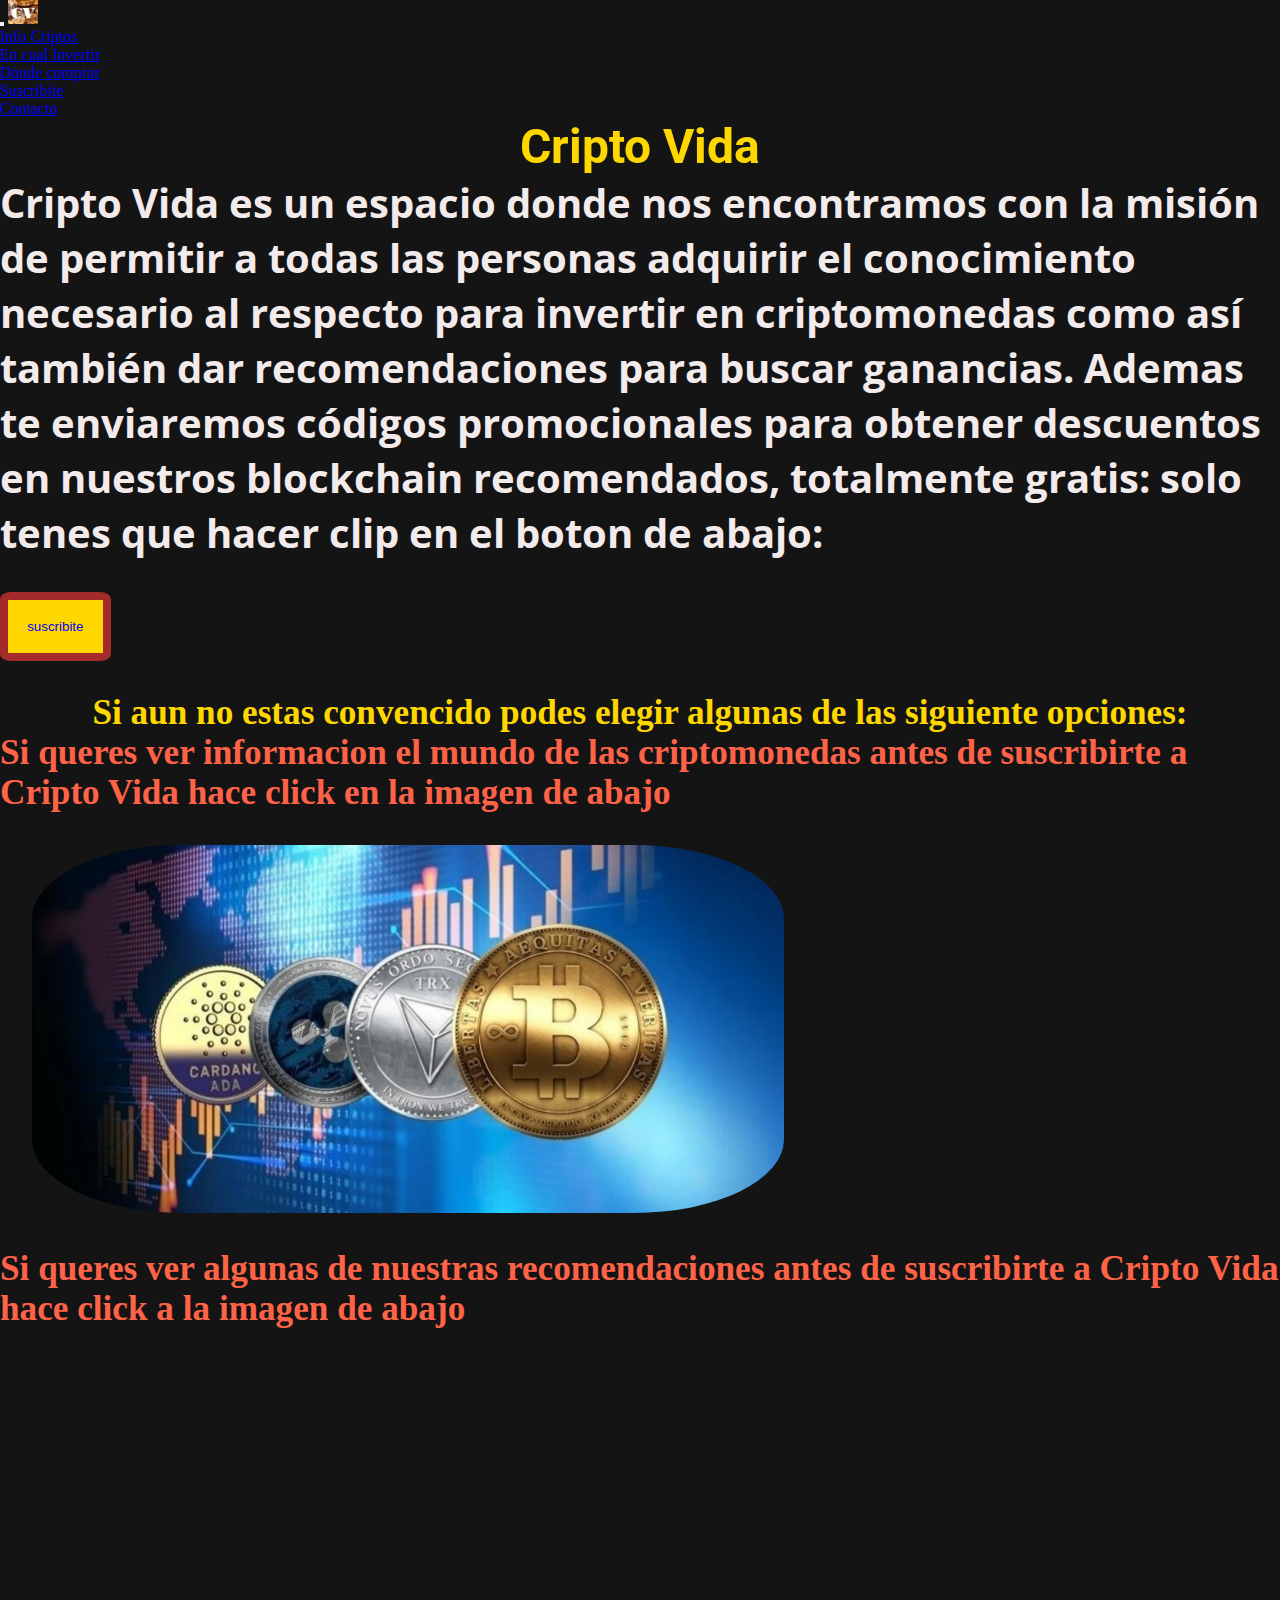
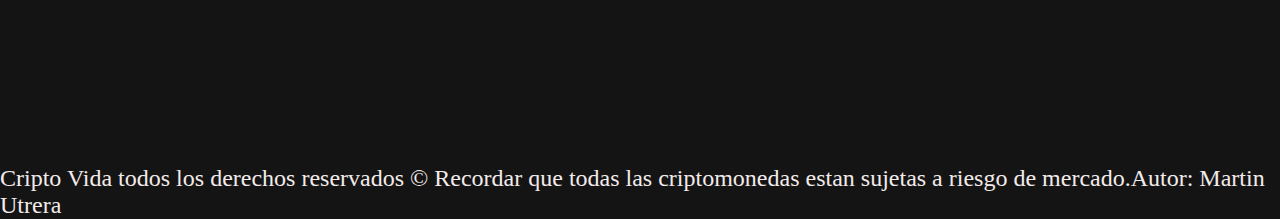
<file: index.html>
<!DOCTYPE html>
<html lang="en">

<head>
    <meta charset="UTF-8">
    <meta http-equiv="X-UA-Compatible" content="IE=edge">
    <meta name="viewport" content="width=device-width, initial-scale=1.0">
    <meta name="description" content="Criptovida es una sitio que informa, recomienda y da beneficios para invertir en criptomonedas suscríbete ahora.">
    <meta name="keywords" content="Criptovida, Criptomoneda, ,recomendacion, inversion, beneficios, suscribite">
    <link href="https://cdn.jsdelivr.net/npm/bootstrap@5.1.0/dist/css/bootstrap.min.css" rel="stylesheet" integrity="sha384-KyZXEAg3QhqLMpG8r+8fhAXLRk2vvoC2f3B09zVXn8CA5QIVfZOJ3BCsw2P0p/We" crossorigin="anonymous" />
    <link href="https://unpkg.com/aos@2.3.1/dist/aos.css" rel="stylesheet">
    <script src="https://unpkg.com/aos@2.3.1/dist/aos.js"></script>


    <link rel="stylesheet" href="./css/estilo.css">
    <title>Cripto Vida recibi informacion, recomendaciones y beneficios para invertir en criptomonedas suscribite ahora. </title>
</head>

<body>
    <header class="contenedornav">
        <nav class="navbar navbar-expand-lg bg-dark navbar-dark">
            <div class="container-fluid">
                <button class="navbar-toggler" type="button" data-bs-toggle="collapse" data-bs-target="#navbarTogglerDemo03" aria-controls="navbarTogglerDemo03" aria-expanded="false" aria-label="Toggle navigation">
                <span class="navbar-toggler-icon"></span>
              </button>
                <img src="./imagenes/logo.png" alt="" width="30" height="24">

                <div class="collapse navbar-collapse" id="navbarTogglerDemo03">
                    <ul class="navbar-nav me-auto mb-2 mb-lg-0">
                        <li class="nav-item">
                            <a class="nav-link active" aria-current="page" href="./pages/info.html">Info Criptos</a>
                        </li>
                        <li class="nav-item">
                            <a class="nav-link active" aria-current="page" href="./pages/recomendacion.html">En cual Invertir</a>
                        </li>
                        <li class="nav-item">
                            <a class="nav-link active" aria-current="page" href="./pages/dondeComprar.html">Donde comprar</a>
                        </li>
                        <li class="nav-item">
                            <a class="nav-link active" aria-current="page" href="./pages/suscribite.htm">Suscribite</a>
                        </li>
                        <li class="nav-item">
                            <a class="nav-link active" aria-current="page" href="./pages/contacto.html">Contacto</a>
                        </li>


                    </ul>

                </div>
            </div>
        </nav>
    </header>
    <main>
        <div class=" principal container text-center pt-5">
            <section class="principal__grilla row">
                <h1 data-aos="fade-right" data-aos-duration="80000">Cripto Vida </h1>
                <h2 class="main_p1">Cripto Vida es un espacio donde nos encontramos con la misión de permitir a todas las personas adquirir el conocimiento necesario al respecto para invertir en criptomonedas como así también dar recomendaciones para buscar ganancias. Ademas
                    te enviaremos códigos promocionales para obtener descuentos en nuestros blockchain recomendados, totalmente gratis: solo tenes que hacer clip en el boton de abajo:
                </h2>
                <a href="./pages/suscribite.htm"><button  data-aos="fade-right" data-aos-duration="80000" class="boton__index ">suscribite</button></a>
                <h3 class="division m-3 "> Si aun no estas convencido podes elegir algunas de las siguiente opciones:</h3>
                <div class="contenido__index col-12 col-md 12 col-lg 6 m-3">
                    <h3 class=" body__p "> Si queres ver informacion el mundo de las criptomonedas antes de suscribirte a Cripto Vida hace click en la imagen de abajo</h3>

                    <a href="./pages/info.html "><img data-aos="zoom-in-right" data-aos-duration="800000" data-aos-delay="100"  class="img-fluid div__imagen" " src="./imagenes/criptos2.png " alt="imagen de criptomondas ">
                </a>
                </div>
                <div class="contenido__index col-12 col-md 12 col-lg 6 m-3">
                    <h3 class="body__p ">Si queres ver algunas de nuestras recomendaciones antes de suscribirte a Cripto Vida hace click a la imagen de abajo </h3>

                    <a href="./pages/recomendacion.html "><img data-aos="zoom-in-left" data-aos-duration="80000" data-aos-delay="100" class="img-fluid div__imagen" src="./imagenes/criptografico.png " alt="imagen de criptomondas "></a>
                </div>
            </section>
        </div>


    </main>

    <footer class="footer_pages bg-dark text-white pt-5 ">
        <p> Cripto Vida todos los derechos reservados © Recordar que todas las criptomonedas estan sujetas a riesgo de mercado.Autor: Martin Utrera</p>
    </footer>
    <script src=" https://cdn.jsdelivr.net/npm/bootstrap@5.1.0/dist/js/bootstrap.bundle.min.js " integrity="sha384-U1DAWAznBHeqEIlVSCgzq+c9gqGAJn5c/t99JyeKa9xxaYpSvHU5awsuZVVFIhvj " crossorigin="anonymous "></script>

</body>
<script>
    AOS.init();
</script>

</html>
</file>
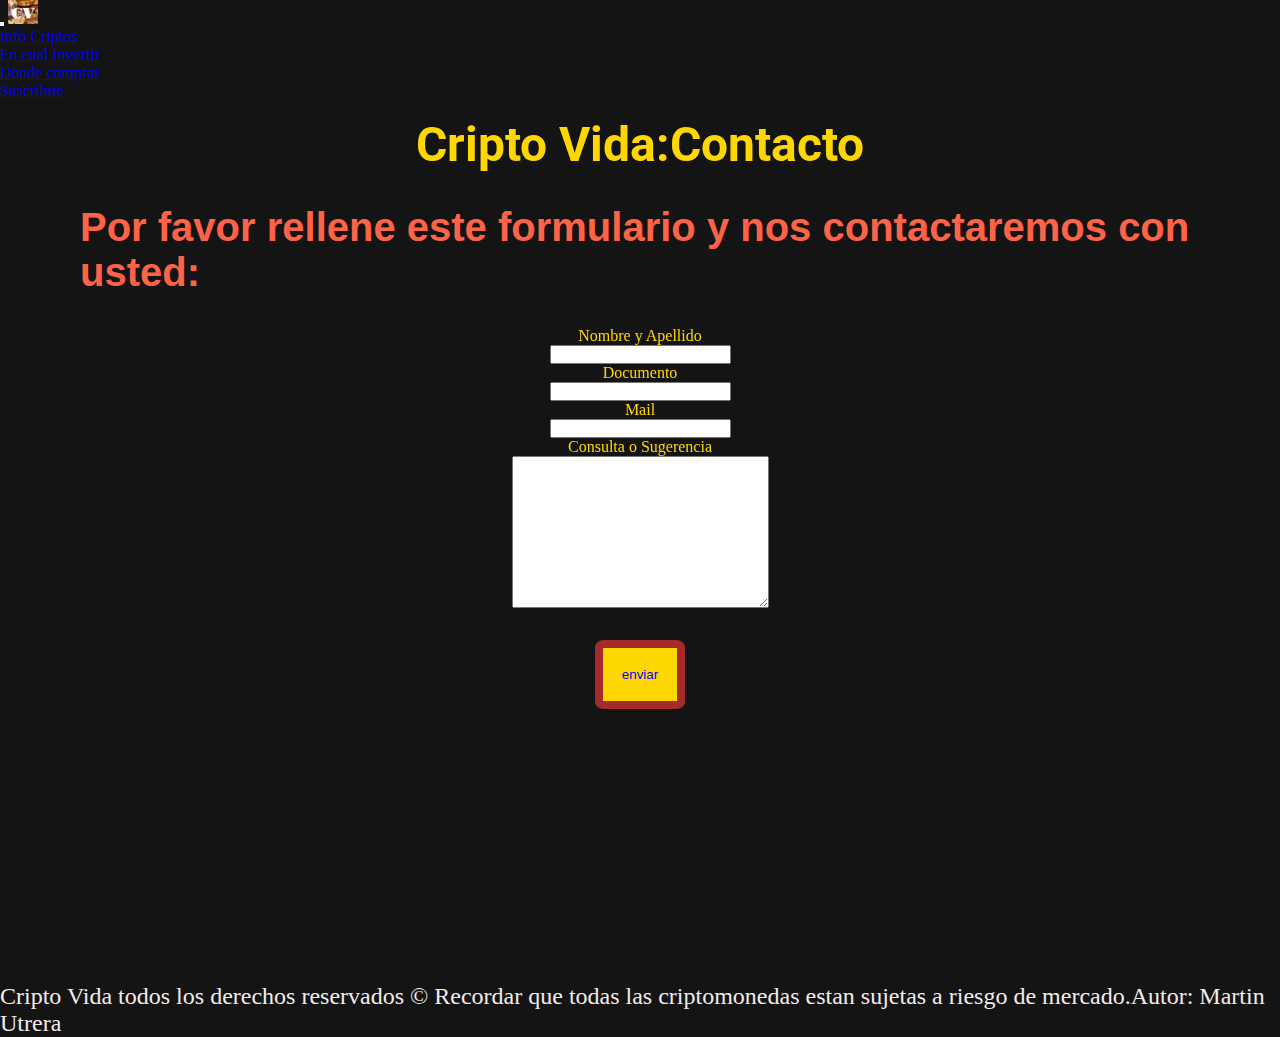
<file: pages/contacto.html>
<!DOCTYPE html>
<html lang="en">

<head>
    <meta charset="UTF-8">
    <meta http-equiv="X-UA-Compatible" content="IE=edge">
    <meta name="viewport" content="width=device-width, initial-scale=1.0">
    <meta name="description" content="Criptovida:Contactanos podes dejar tu consulta y sugerencia.">
    <meta name="keywords" content="Criptovida, Criptomoneda, contacto,consulta,sugerencia">
    <link href="https://unpkg.com/aos@2.3.1/dist/aos.css" rel="stylesheet">
    <script src="https://unpkg.com/aos@2.3.1/dist/aos.js"></script>
    <link href="https://cdn.jsdelivr.net/npm/bootstrap@5.1.0/dist/css/bootstrap.min.css" rel="stylesheet" integrity="sha384-KyZXEAg3QhqLMpG8r+8fhAXLRk2vvoC2f3B09zVXn8CA5QIVfZOJ3BCsw2P0p/We" crossorigin="anonymous" />

    <link rel="stylesheet" href="../css/estilo.css">
    <title>Criptovida Contactano deja tu consulta y sugerencias, te respoderemos a la brevedad</title>

</head>

<body>

    <header class="contenedornav">
        <nav class="navbar navbar-expand-lg bg-dark navbar-dark">
            <div class="container-fluid">
                <button class="navbar-toggler" type="button" data-bs-toggle="collapse" data-bs-target="#navbarTogglerDemo03" aria-controls="navbarTogglerDemo03" aria-expanded="false" aria-label="Toggle navigation">
                    <span class="navbar-toggler-icon"></span>
                  </button>

                <a class="navbar-brand" href=" ../index.html "><img src=".././imagenes/logo.png " alt="" width="30" height="24"></a>
                <div class="collapse navbar-collapse" id="navbarTogglerDemo03">
                    <ul class="navbar-nav me-auto mb-2 mb-lg-0">
                        <li class="nav-item">
                            <a class="nav-link active" aria-current="page" href="info.html ">Info Criptos</a>
                        </li>
                        <li class="nav-item">
                            <a class="nav-link active" aria-current="page" href="recomendacion.html ">En cual  Invertir</a>
                        </li>
                        <li class="nav-item">
                            <a class="nav-link active" aria-current="page" href="dondeComprar.html ">Donde comprar</a>
                        </li>
                        <li class="nav-item">
                            <a class="nav-link active" aria-current="page" href="suscribite.htm">Suscribite</a>
                        </li>
                    </ul>

                </div>
            </div>
        </nav>
    </header>
    <main>
        <div class="container-fluid">
            <div class="contenidos row">
                <div class="contenido">
                    <h1 data-aos="fade-right" data-aos-duration="80000" class="contenido__titulo pt-5">Cripto Vida:Contacto</h1>
                    <h2 class="contenido__subtitulo">Por favor rellene este formulario y nos contactaremos con usted:</h2>
                    <form data-aos="fade-down" class="contenido__sectionf" action=" " method="get " enctype="text/plain ">
                        <label for="nameuser ">Nombre y Apellido</label>
                        <input type="text " name="nameuser " id="nameuser ">
                        <label for="idcard ">Documento</label>
                        <input type="number " name="idcard " id="idcard ">
                        <label for="mail ">Mail</label>
                        <input type="email " name="mail " id="mail ">
                        <label for="textarea">Consulta o Sugerencia</label>
                        <textarea class="textarea" name="consultas " id="Consultas " cols="30 " rows="10 "></textarea>
                        <button class="contenido__boton">enviar</button>
                    </form>
                </div>
            </div>

    </main>
    <footer class="footer_pages pie__contacto bg-dark text-white pt-5 ">
        <p> Cripto Vida todos los derechos reservados © Recordar que todas las criptomonedas estan sujetas a riesgo de mercado.Autor: Martin Utrera</p>
    </footer>
    </div>
    <script src="https://cdn.jsdelivr.net/npm/bootstrap@5.1.0/dist/js/bootstrap.bundle.min.js " integrity="sha384-U1DAWAznBHeqEIlVSCgzq+c9gqGAJn5c/t99JyeKa9xxaYpSvHU5awsuZVVFIhvj " crossorigin="anonymous "></script>


</body>
<script>
    AOS.init();
</script>

</html>
</file>
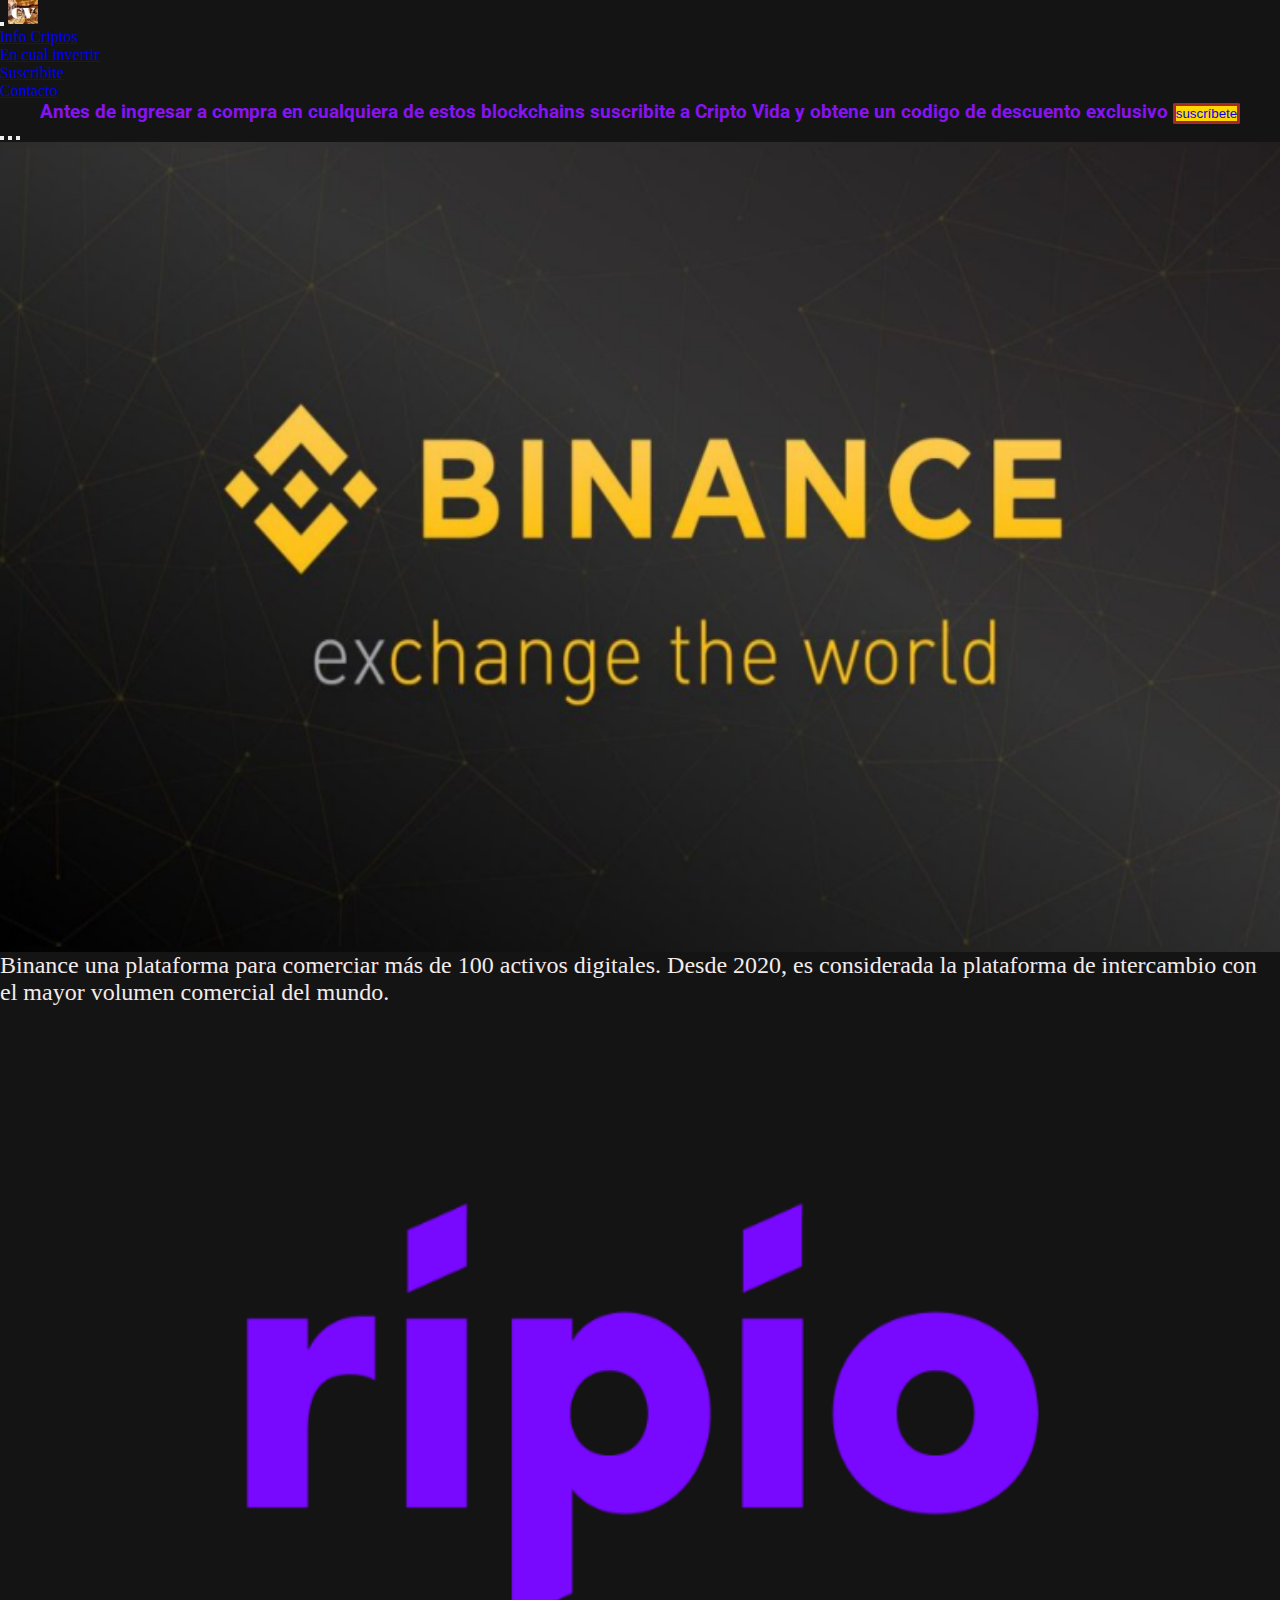
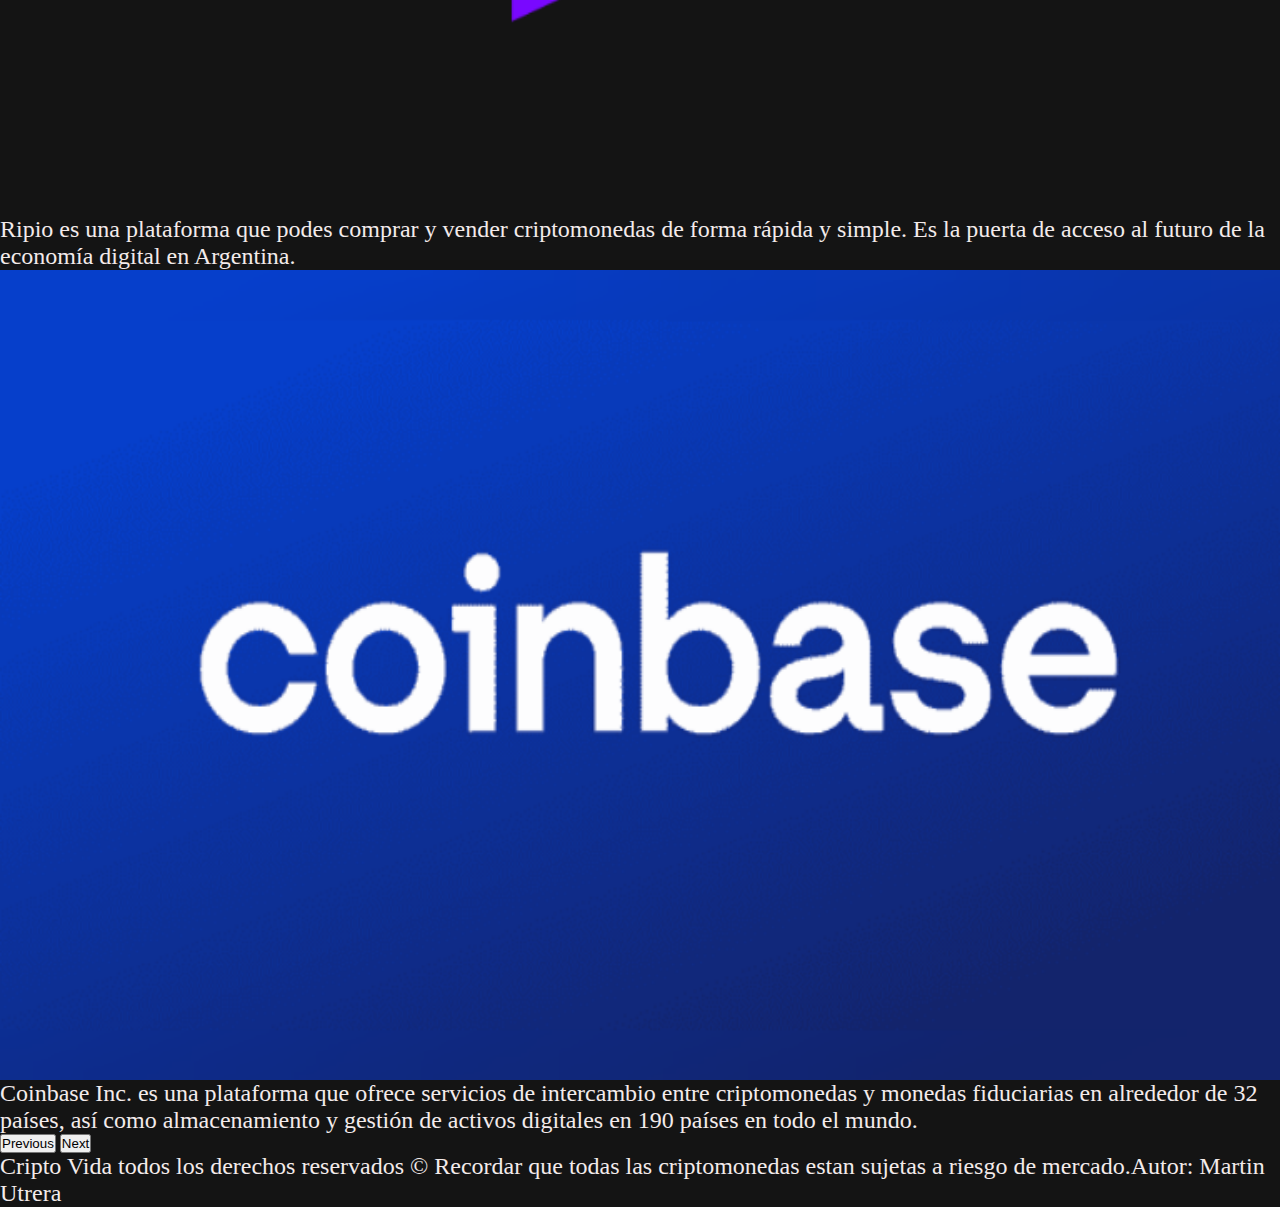
<file: pages/dondeComprar.html>
<head>
    <meta charset="UTF-8">
    <meta http-equiv="X-UA-Compatible" content="IE=edge">
    <meta name="viewport" content="width=device-width, initial-scale=1.0">
    <meta name="description" content="Criptovida:en cual blockchain invertir en criptomondas.">
    <meta name="keywords" content="Criptovida, Criptomoneda, blockchain, beneficios, suscríbete">
    <link href="https://cdn.jsdelivr.net/npm/bootstrap@5.1.0/dist/css/bootstrap.min.css" rel="stylesheet" integrity="sha384-KyZXEAg3QhqLMpG8r+8fhAXLRk2vvoC2f3B09zVXn8CA5QIVfZOJ3BCsw2P0p/We" crossorigin="anonymous" />

    <link rel="stylesheet" href="../css/estilo.css">
    <title>Criptomonedas en cual blockchain invertir</title>
</head>

<body>
    <header class="contenedornav">
        <nav class="navbar navbar-expand-lg bg-dark navbar-dark">
            <div class="container-fluid">
                <button class="navbar-toggler" type="button" data-bs-toggle="collapse" data-bs-target="#navbarTogglerDemo03" aria-controls="navbarTogglerDemo03" aria-expanded="false" aria-label="Toggle navigation">
                <span class="navbar-toggler-icon"></span>
              </button>

                <a class="navbar-brand" href=" ../index.html "><img src=".././imagenes/logo.png " alt="" width="30" height="24"></a>
                <div class="collapse navbar-collapse" id="navbarTogglerDemo03">
                    <ul class="navbar-nav me-auto mb-2 mb-lg-0">
                        <li class="nav-item">
                            <a class="nav-link active" aria-current="page" href="info.html ">Info Criptos</a>
                        </li>
                        <li class="nav-item">
                            <a class="nav-link active" aria-current="page" href="recomendacion.html ">En cual invertir</a>
                        </li>
                        <li class="nav-item look">
                            <a class="nav-link active" aria-current="page" href="suscribite.htm">Suscribite</a>
                        </li>
                        <li class="nav-item">
                            <a class="nav-link active" aria-current="page" href="contacto.html">Contacto</a>
                        </li>

                    </ul>

                </div>
            </div>
        </nav>
    </header>
    <main>
        <div class="carousel__dondecomprar">
            <h1 class="titulo_dondecomprar"> Antes de ingresar a compra en cualquiera de estos blockchains suscribite a Cripto Vida y obtene un codigo de descuento exclusivo <a href="./suscribite.htm"><button class="boton__dondecomprar">suscríbete</button></a> </h1>
            <div id="carouselExampleCaptions" class="carousel slide" data-bs-ride="false">
                <div class="carousel-indicators">
                    <button type="button" data-bs-target="#carouselExampleCaptions" data-bs-slide-to="0" class="active" aria-current="true" aria-label="Slide 1"></button>
                    <button type="button" data-bs-target="#carouselExampleCaptions" data-bs-slide-to="1" aria-label="Slide 2"></button>
                    <button type="button" data-bs-target="#carouselExampleCaptions" data-bs-slide-to="2" aria-label="Slide 3"></button>
                </div>
                <div class="carousel-inner">
                    <div class="carousel-item active">
                        <a href="https://accounts.binance.com/es/login"> <img src="../imagenes/logobinance.png" class="d-block w-100" alt="imagen extrachange binance"></a>
                        <div class="carousel-caption d-none d-md-block">

                            <p>Binance una plataforma para comerciar más de 100 activos digitales. Desde 2020, es considerada la plataforma de intercambio con el mayor volumen comercial del mundo.</p>
                        </div>
                    </div>
                    <div class="carousel-item">
                        <a href="https://www.ripio.com/ar/"> <img src="../imagenes/logoripio.png" class="d-block w-100" alt="imagen extrachange ripio"></a>
                        <div class="carousel-caption d-none d-md-block">

                            <p>Ripio es una plataforma que podes comprar y vender criptomonedas de forma rápida y simple. Es la puerta de acceso al futuro de la economía digital en Argentina.</p>
                        </div>
                    </div>
                    <div class="carousel-item">
                        <a href="https://www.coinbase.com/es "> <img src="../imagenes/coinbaselogo.png" class="d-block w-100" alt="imagen extrachange coinbase"></a>
                        <div class="carousel-caption d-none d-md-block">

                            <p>Coinbase Inc. es una plataforma que ofrece servicios de intercambio entre criptomonedas y monedas fiduciarias en alrededor de 32 países, así como almacenamiento y gestión de activos digitales en 190 países en todo el mundo.</p>
                        </div>
                    </div>
                </div>
                <button class="carousel-control-prev" type="button" data-bs-target="#carouselExampleCaptions" data-bs-slide="prev">
              <span class="carousel-control-prev-icon" aria-hidden="true"></span>
              <span class="visually-hidden">Previous</span>
            </button>
                <button class="carousel-control-next" type="button" data-bs-target="#carouselExampleCaptions" data-bs-slide="next">
              <span class="carousel-control-next-icon" aria-hidden="true"></span>
              <span class="visually-hidden">Next</span>
            </button>
            </div>


        </div>

    </main>



    <footer class="footer_pages bg-dark text-white pt-1 ">
        <p> Cripto Vida todos los derechos reservados © Recordar que todas las criptomonedas estan sujetas a riesgo de mercado.Autor: Martin Utrera</p>
    </footer>
    <script src="https://cdn.jsdelivr.net/npm/bootstrap@5.1.0/dist/js/bootstrap.bundle.min.js " integrity="sha384-U1DAWAznBHeqEIlVSCgzq+c9gqGAJn5c/t99JyeKa9xxaYpSvHU5awsuZVVFIhvj " crossorigin="anonymous "></script>
</body>

</html>
</file>
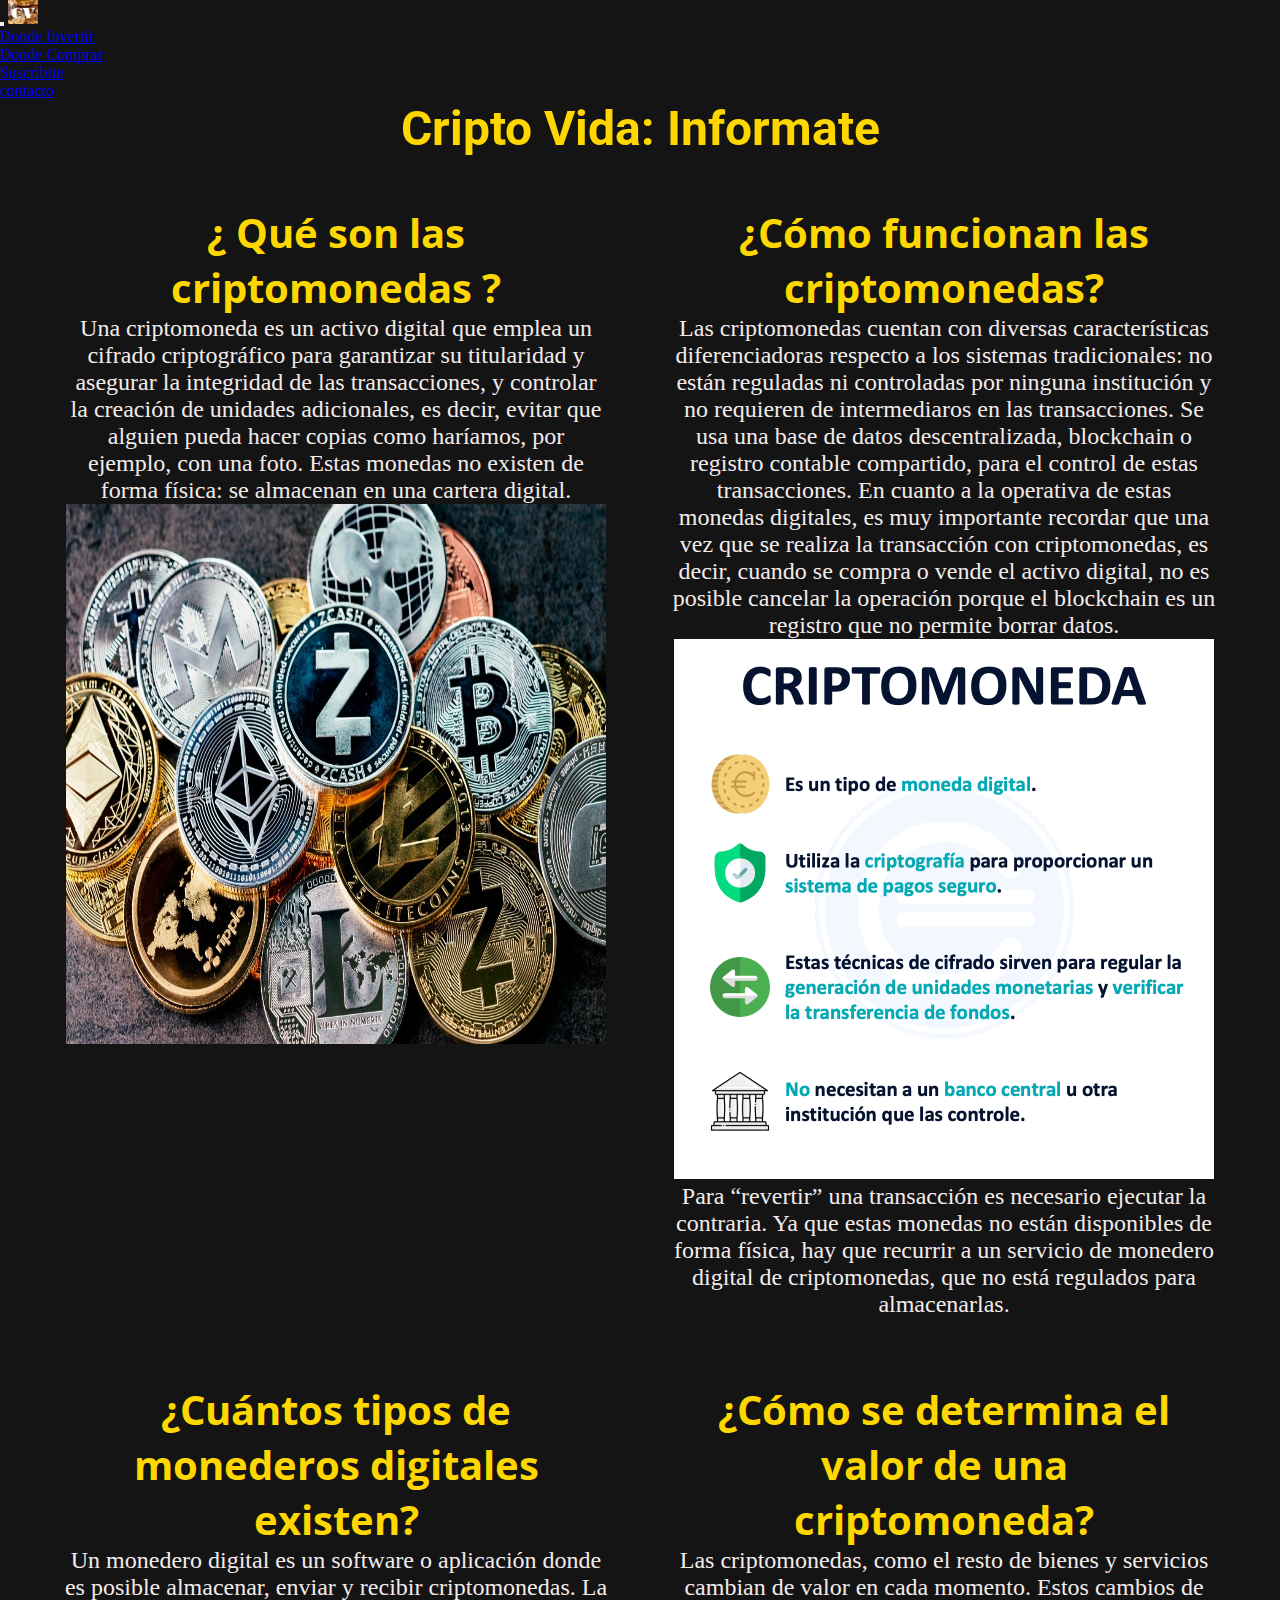
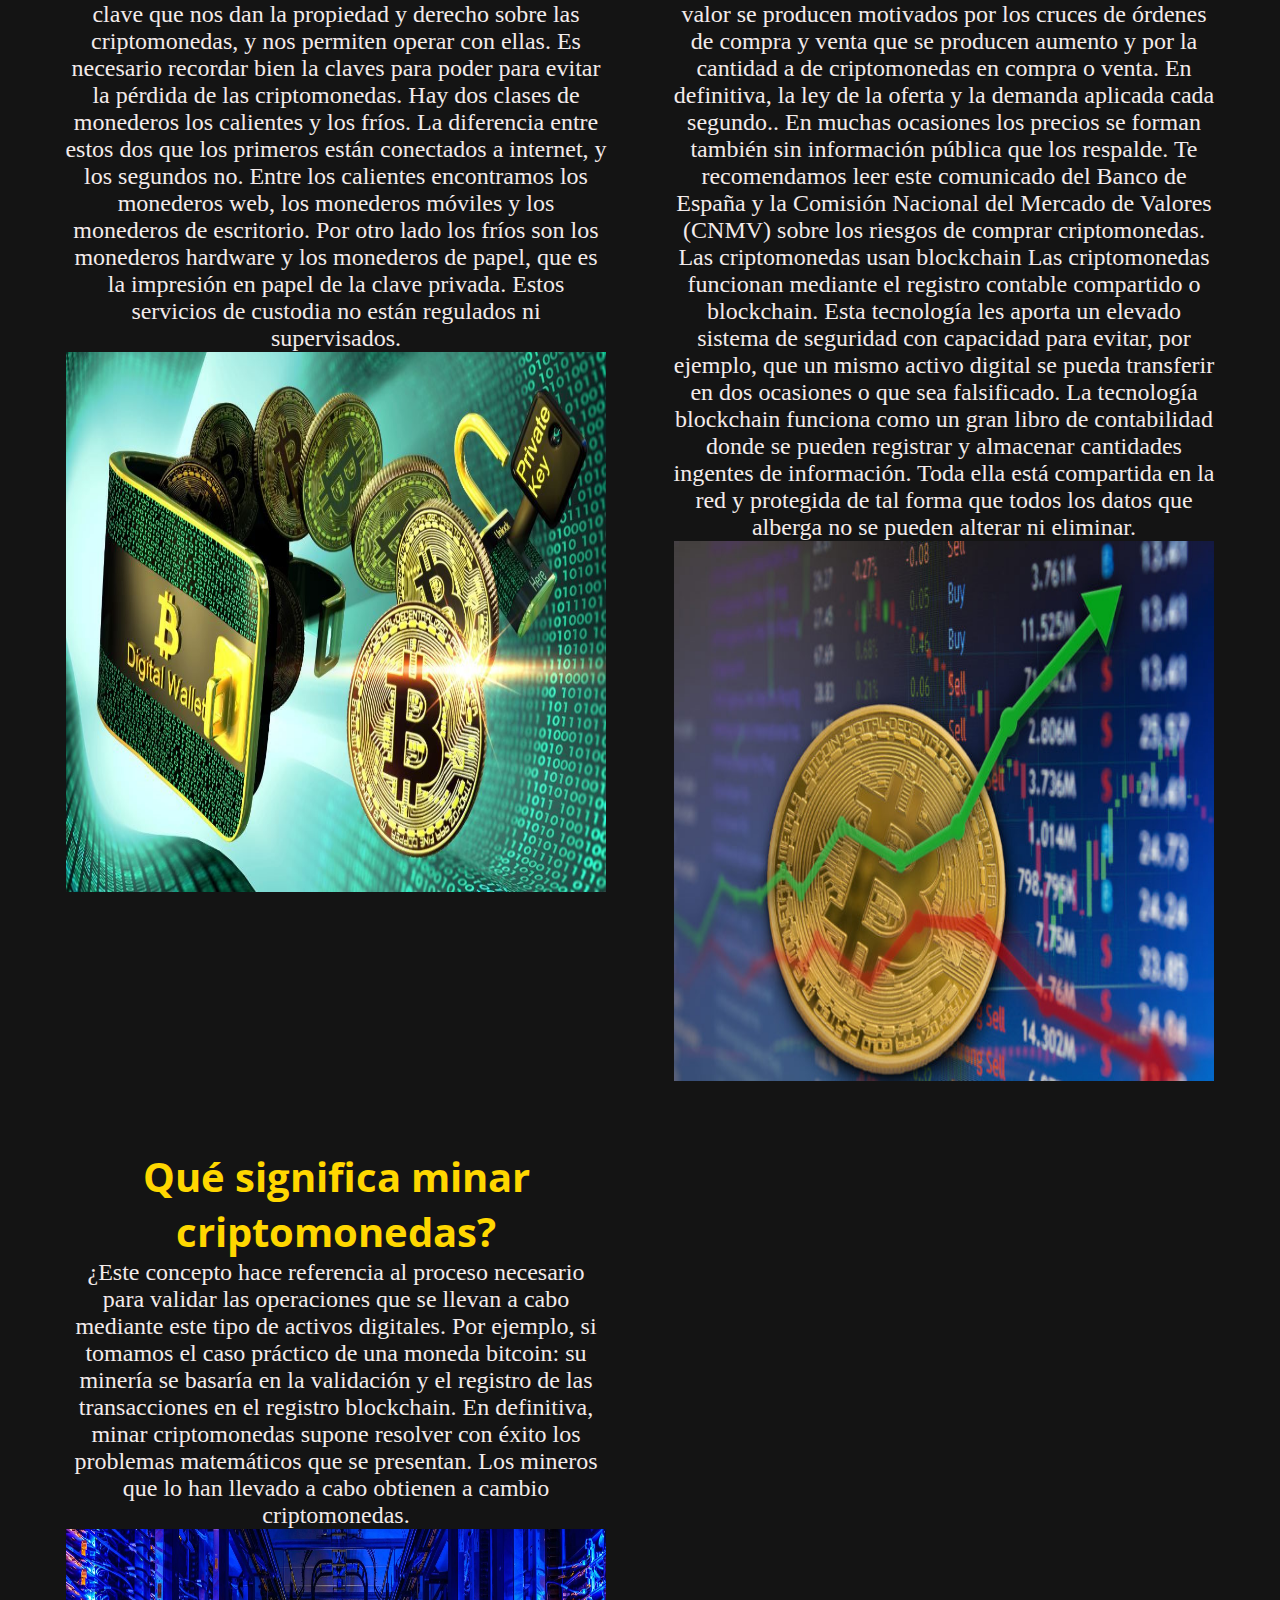
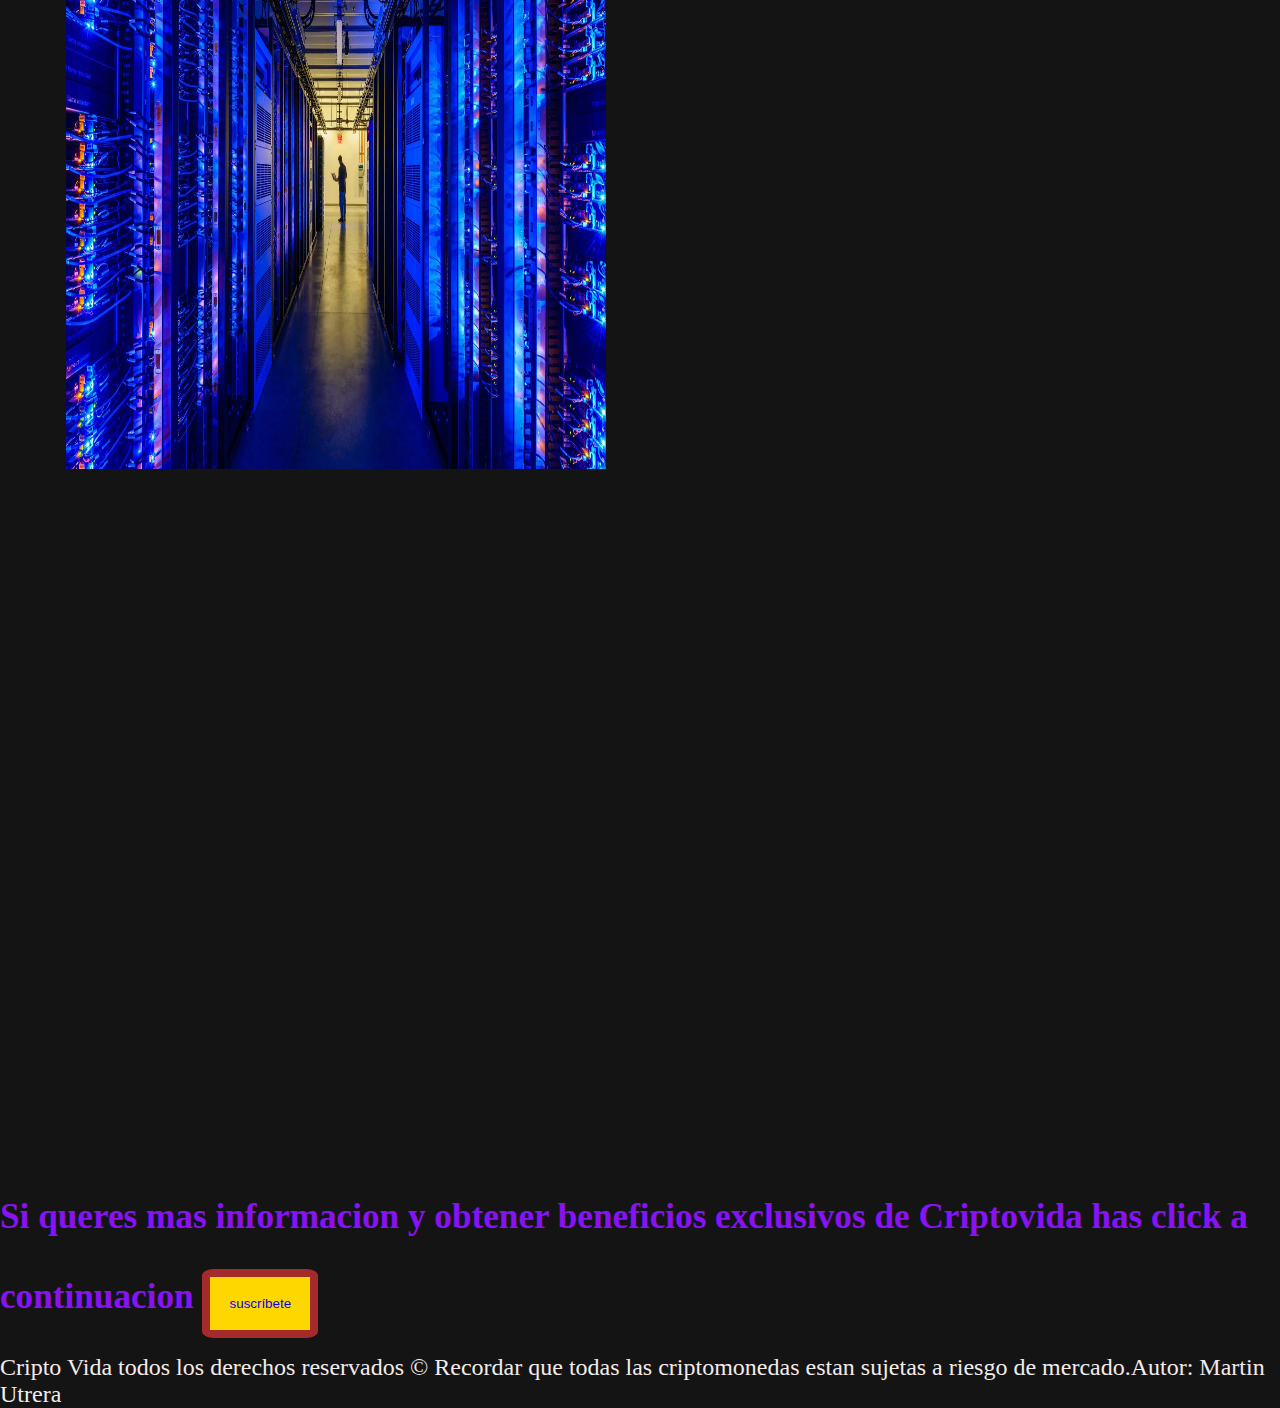
<file: pages/info.html>
<!DOCTYPE html>
<html lang="en">

<head>
    <meta charset="UTF-8">
    <meta http-equiv="X-UA-Compatible" content="IE=edge">
    <meta name="viewport" content="width=device-width, initial-scale=1.0">
    <meta name="description" content="Criptovida: Infomate que son las criptomonedas y obtene mas informacion exclusiva suscribiendote ahora.Infámate que son las criptomonedas y obtener mas información exclusiva suscribiéndote ahora.">
    <meta name="keywords" content="Criptovida, Informate criptomonedas , valor criptomonedas , tipos criptomonedas , minar criptomonedas  suscribite">
    <link href="https://cdn.jsdelivr.net/npm/bootstrap@5.1.0/dist/css/bootstrap.min.css" rel="stylesheet" integrity="sha384-KyZXEAg3QhqLMpG8r+8fhAXLRk2vvoC2f3B09zVXn8CA5QIVfZOJ3BCsw2P0p/We" crossorigin="anonymous" />
    <link href="https://unpkg.com/aos@2.3.1/dist/aos.css" rel="stylesheet">
    <script src="https://unpkg.com/aos@2.3.1/dist/aos.js"></script>


    <link rel="stylesheet" href="../css/estilo.css">
    <title>Criptovida todo la informacion necesaria para invertir criptomonedas.</title>

</head>

<body>
    <header class="contenedornav">
        <nav class="navbar navbar-expand-lg bg-dark navbar-dark">
            <div class="container-fluid">
                <button class="navbar-toggler" type="button" data-bs-toggle="collapse" data-bs-target="#navbarTogglerDemo03" aria-controls="navbarTogglerDemo03" aria-expanded="false" aria-label="Toggle navigation">
                <span class="navbar-toggler-icon"></span>
              </button>

                <a class="navbar-brand " href=" ../index.html "><img src=".././imagenes/logo.png " alt=" " width="30 " height="24 "></a>
                <div class="collapse navbar-collapse" id="navbarTogglerDemo03">
                    <ul class="navbar-nav me-auto mb-2 mb-lg-0">
                        <li class="nav-item ">
                            <a class="nav-link active " aria-current="page " href="recomendacion.html ">Donde Invertir</a>
                        </li>
                        <li class="nav-item ">
                            <a class="nav-link active " aria-current="page " href="dondeComprar.html ">Donde Comprar</a>
                        </li>
                        <li class="nav-item ">
                            <a class="nav-link active " aria-current="page " href="suscribite.htm ">Suscribite</a>
                        </li>
                        <li class="nav-item ">
                            <a class="nav-link par active " aria-current="page " href="contacto.html ">contacto</a>
                        </li>

                    </ul>

                </div>
            </div>
        </nav>
    </header>


    <main>


        <h1 data-aos="fade-right " data-aos-duration="80000 ">Cripto Vida: Informate</h1>

        <div class="container">
            <div class="grilla__info ">
                <div class="part">
                    <h2>¿ Qué son las criptomonedas ?</h2>

                    <p> Una criptomoneda es un activo digital que emplea un cifrado criptográfico para garantizar su titularidad y asegurar la integridad de las transacciones, y controlar la creación de unidades adicionales, es decir, evitar que alguien pueda
                        hacer copias como haríamos, por ejemplo, con una foto. Estas monedas no existen de forma física: se almacenan en una cartera digital.</p>
                    <img class="part__imagen" src="../imagenes/monedasfondo.png" alt="imagen criptomonedas">
                </div>
                <div class="part">

                    <h2>¿Cómo funcionan las criptomonedas?</h2>
                    <p> Las criptomonedas cuentan con diversas características diferenciadoras respecto a los sistemas tradicionales: no están reguladas ni controladas por ninguna institución y no requieren de intermediaros en las transacciones. Se usa una
                        base de datos descentralizada, blockchain o registro contable compartido, para el control de estas transacciones. En cuanto a la operativa de estas monedas digitales, es muy importante recordar que una vez que se realiza la transacción
                        con criptomonedas, es decir, cuando se compra o vende el activo digital, no es posible cancelar la operación porque el blockchain es un registro que no permite borrar datos.</p>
                    <img class="part__imagen" src="../imagenes/funcioncripto.png " alt="imagen de la funcion que tiene una criptomoneda">
                    <p> Para “revertir” una transacción es necesario ejecutar la contraria. Ya que estas monedas no están disponibles de forma física, hay que recurrir a un servicio de monedero digital de criptomonedas, que no está regulados para almacenarlas.
                    </p>
                </div>
                <div class="part">
                    <h2>¿Cuántos tipos de monederos digitales existen?</h2>
                    <p> Un monedero digital es un software o aplicación donde es posible almacenar, enviar y recibir criptomonedas. La clave que nos dan la propiedad y derecho sobre las criptomonedas, y nos permiten operar con ellas. Es necesario recordar
                        bien la claves para poder para evitar la pérdida de las criptomonedas. Hay dos clases de monederos los calientes y los fríos. La diferencia entre estos dos que los primeros están conectados a internet, y los segundos no. Entre
                        los calientes encontramos los monederos web, los monederos móviles y los monederos de escritorio. Por otro lado los fríos son los monederos hardware y los monederos de papel, que es la impresión en papel de la clave privada. Estos
                        servicios de custodia no están regulados ni supervisados.</p>
                    <img class="part__imagen" src="../imagenes/monederos.jpg" alt="imagen  monederos para criptomonedas">
                </div>
                <div class="part">
                    <h2> ¿Cómo se determina el valor de una criptomoneda?</h2>

                    <p> Las criptomonedas, como el resto de bienes y servicios cambian de valor en cada momento. Estos cambios de valor se producen motivados por los cruces de órdenes de compra y venta que se producen aumento y por la cantidad a de criptomonedas
                        en compra o venta. En definitiva, la ley de la oferta y la demanda aplicada cada segundo.. En muchas ocasiones los precios se forman también sin información pública que los respalde. Te recomendamos leer este comunicado del Banco
                        de España y la Comisión Nacional del Mercado de Valores (CNMV) sobre los riesgos de comprar criptomonedas. Las criptomonedas usan blockchain Las criptomonedas funcionan mediante el registro contable compartido o blockchain. Esta
                        tecnología les aporta un elevado sistema de seguridad con capacidad para evitar, por ejemplo, que un mismo activo digital se pueda transferir en dos ocasiones o que sea falsificado. La tecnología blockchain funciona como un gran
                        libro de contabilidad donde se pueden registrar y almacenar cantidades ingentes de información. Toda ella está compartida en la red y protegida de tal forma que todos los datos que alberga no se pueden alterar ni eliminar.</p>
                    <img class="part__imagen" src="../imagenes/valorcripto.jpg" alt="imagen  monederos para criptomonedas">
                </div>
                <div class="part">
                    <h2>Qué significa minar criptomonedas? </h2>
                    <p> ¿Este concepto hace referencia al proceso necesario para validar las operaciones que se llevan a cabo mediante este tipo de activos digitales. Por ejemplo, si tomamos el caso práctico de una moneda bitcoin: su minería se basaría en
                        la validación y el registro de las transacciones en el registro blockchain. En definitiva, minar criptomonedas supone resolver con éxito los problemas matemáticos que se presentan. Los mineros que lo han llevado a cabo obtienen
                        a cambio criptomonedas.
                    </p>
                    <img class="part__imagen" src="../imagenes/minadocriptomonedas.jpg" alt="imagen  monederos para criptomonedas">
                </div>
            </div>
        </div>

        <section class="sectionInfo ">
            <div data-aos="zoom-in " data-aos-once="true ">
                <h3 class="sectionInfo__frase "> Recomiendo ver el video de abajo donde se da un explicacion detallada del mundo cripto</h3>
                <iframe class="iframe2 " src="https://www.youtube.com/embed/CXmXi9tLPfU "></iframe>

        </section>

        <h3 class="recordatorio__info ">Si queres mas informacion y obtener beneficios exclusivos de Criptovida has click a continuacion <a href="./suscribite.htm "><button class="boton__info ">suscríbete</button></a> </h3>
    </main>

    <footer class="footer_pages ">
        <p> Cripto Vida todos los derechos reservados © Recordar que todas las criptomonedas estan sujetas a riesgo de mercado.Autor: Martin Utrera</p>
    </footer>

    <script src=" https://cdn.jsdelivr.net/npm/bootstrap@5.1.0/dist/js/bootstrap.bundle.min.js " integrity="sha384-U1DAWAznBHeqEIlVSCgzq+c9gqGAJn5c/t99JyeKa9xxaYpSvHU5awsuZVVFIhvj " crossorigin="anonymous "></script>

</body>
<script>
    AOS.init();
</script>

</html>
</file>
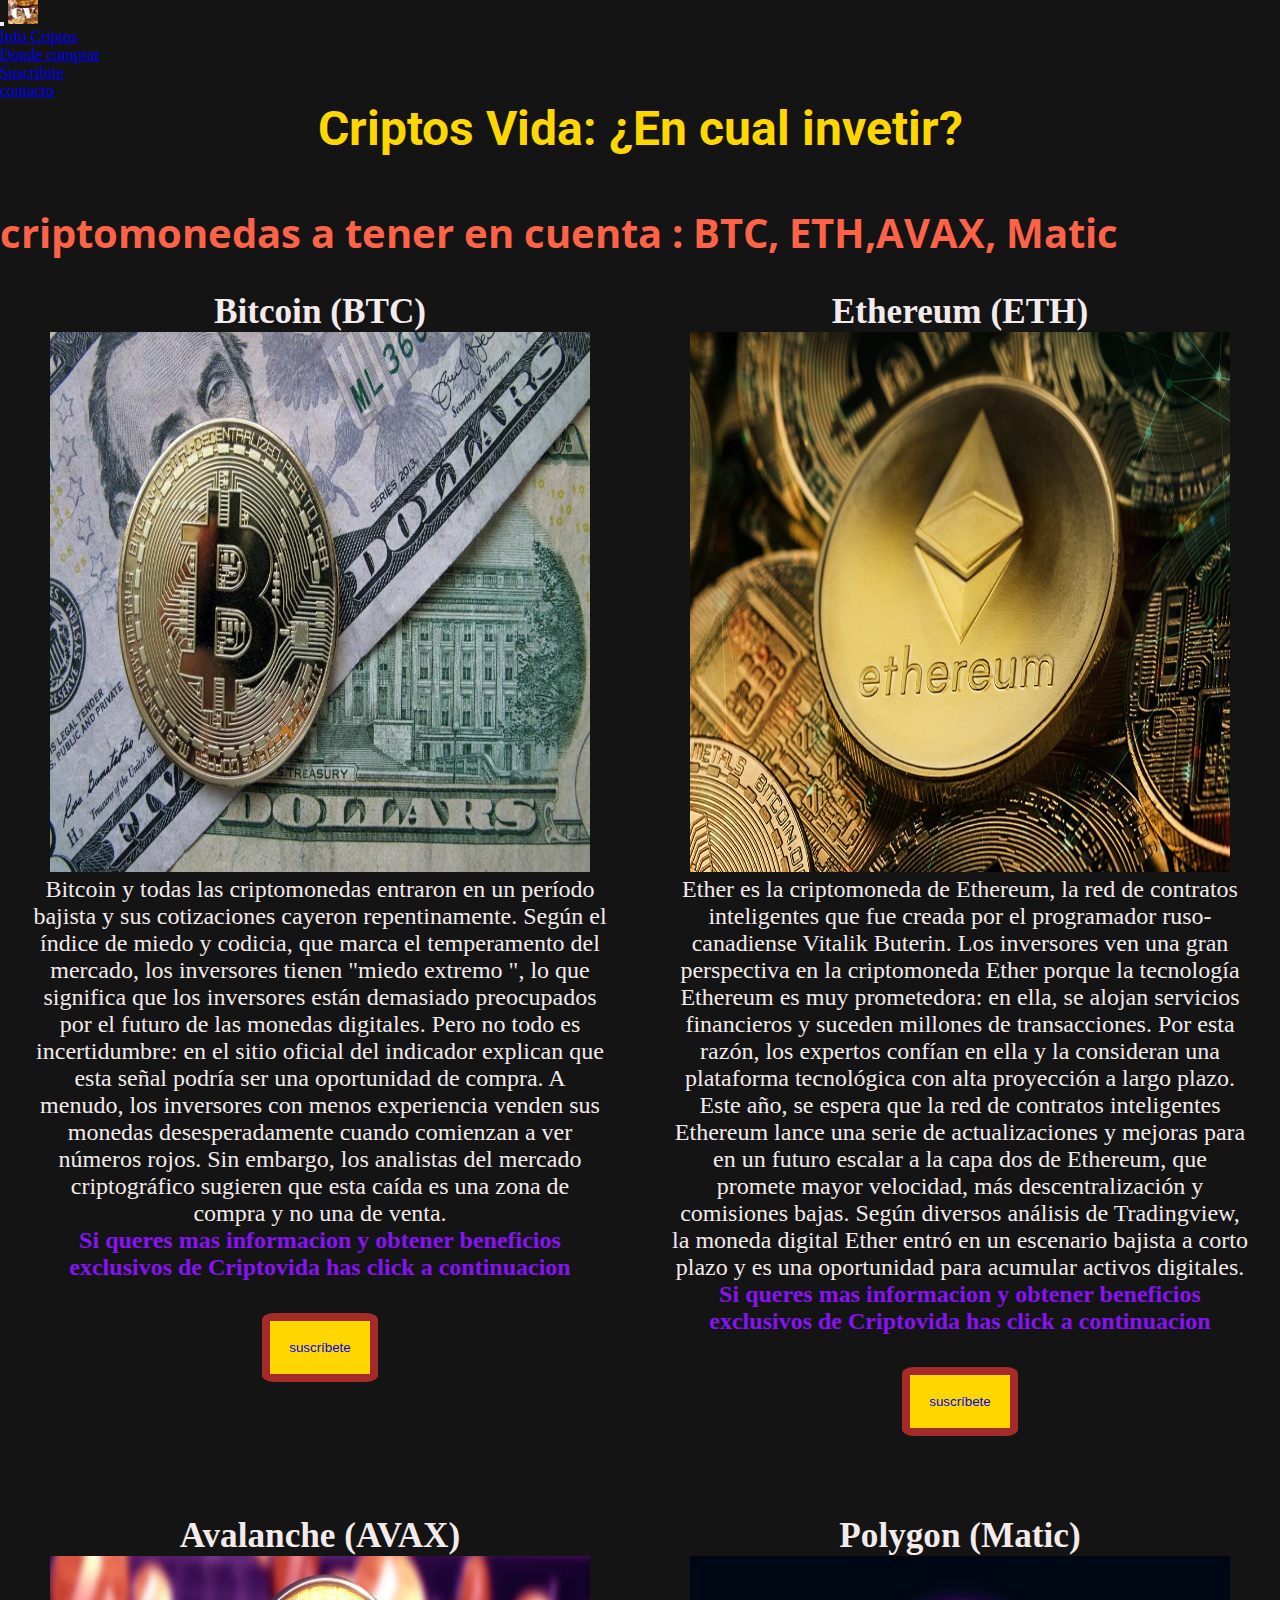
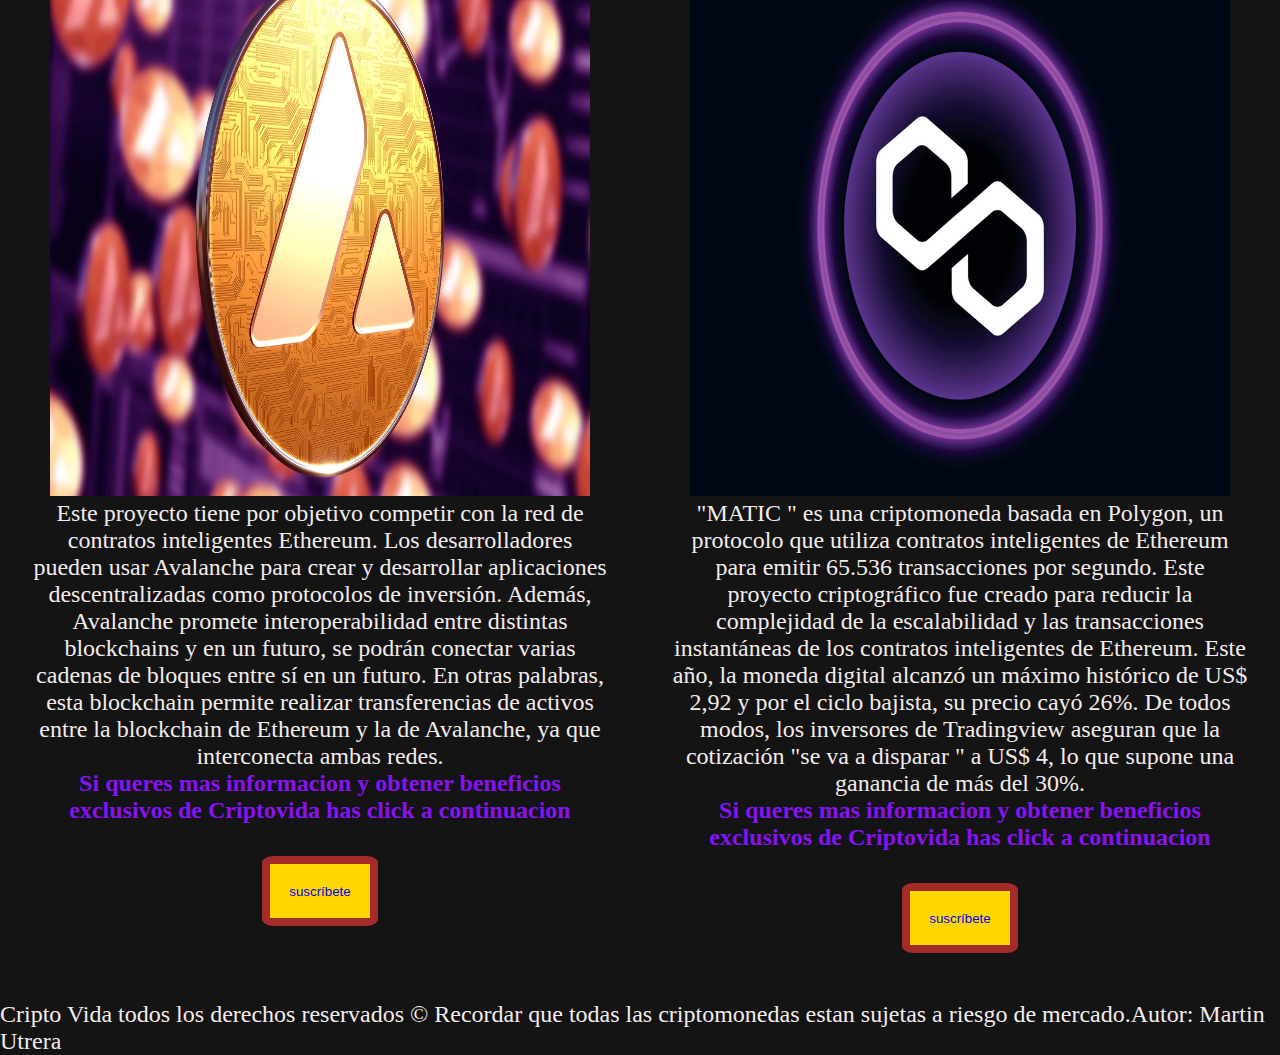
<file: pages/recomendacion.html>
<!DOCTYPE html>
<html lang="en">

<head>
    <meta charset="UTF-8">
    <meta http-equiv="X-UA-Compatible" content="IE=edge">
    <meta name="viewport" content="width=device-width, initial-scale=1.0">
    <meta name="description" content="Criptovida: Recomendacion en cual criptomonedas invertir.">
    <meta name="keywords" content="Criptovida, Criptomoneda, ,recomendacion inversion, beneficios, suscribite">
    <link href="https://cdn.jsdelivr.net/npm/bootstrap@5.1.0/dist/css/bootstrap.min.css" rel="stylesheet" integrity="sha384-KyZXEAg3QhqLMpG8r+8fhAXLRk2vvoC2f3B09zVXn8CA5QIVfZOJ3BCsw2P0p/We" crossorigin="anonymous" />

    <link rel="stylesheet" href="../css/estilo.css">
    <title>En cual criptomoneda invertir</title>
</head>


<body>

    <header>
        <nav class="navbar navbar-expand-lg bg-dark navbar-dark">
            <div class="container-fluid">
                <button class="navbar-toggler" type="button" data-bs-toggle="collapse" data-bs-target="#navbarTogglerDemo03" aria-controls="navbarTogglerDemo03" aria-expanded="false" aria-label="Toggle navigation">
                <span class="navbar-toggler-icon"></span>
              </button>

                <a class="navbar-brand" href=" ../index.html "><img src=".././imagenes/logo.png " alt="" width="30" height="24"></a>
                <div class="collapse navbar-collapse" id="navbarTogglerDemo03">
                    <ul class="navbar-nav me-auto mb-2 mb-lg-0">
                        <li class="nav-item">
                            <a class="nav-link active" aria-current="page" href="info.html ">Info Criptos</a>
                        </li>
                        <li class="nav-item">
                            <a class="nav-link active" aria-current="page" href="dondeComprar.html ">Donde comprar</a>
                        </li>
                        <li class="nav-item">
                            <a class="nav-link active" aria-current="page" href="suscribite.htm">Suscribite</a>
                        </li>
                        <li class="nav-item">
                            <a class="nav-link active" aria-current="page" href="contacto.html">contacto</a>
                        </li>

                    </ul>

                </div>
            </div>
        </nav>
    </header>

    <main>

        <h1 class="titulo__recomendacion"> Criptos Vida: ¿En cual invetir?</h1>
        <h2 class="subtitulo__recomendacion">criptomonedas a tener en cuenta : BTC, ETH,AVAX, Matic</h2>
        <div class="cotainer">
            <div class="grilla_recomendacion">
                <div class="cripto ">
                    <h3>
                        Bitcoin (BTC)
                    </h3>
                    <img class="cripto__imagen" src=" ../imagenes/btc.png " alt="imagen Bitcoin ">
                    <p> Bitcoin y todas las criptomonedas entraron en un período bajista y sus cotizaciones cayeron repentinamente. Según el índice de miedo y codicia, que marca el temperamento del mercado, los inversores tienen "miedo extremo ", lo que significa
                        que los inversores están demasiado preocupados por el futuro de las monedas digitales. Pero no todo es incertidumbre: en el sitio oficial del indicador explican que esta señal podría ser una oportunidad de compra. A menudo, los
                        inversores con menos experiencia venden sus monedas desesperadamente cuando comienzan a ver números rojos. Sin embargo, los analistas del mercado criptográfico sugieren que esta caída es una zona de compra y no una de venta.
                    </p>
                    <p class="aviso"> <strong> Si queres mas informacion y obtener beneficios exclusivos de Criptovida has click a continuacion </strong> <a href="./suscribite.htm"><button class="boton__recomendacion">suscríbete</button></a> </p>
                </div>
                <div class="cripto">
                    <h3>
                        Ethereum (ETH)
                    </h3>
                    <img class="cripto__imagen" src="../imagenes/ethereum.png " alt="imagen ethereum ">
                    <p> Ether es la criptomoneda de Ethereum, la red de contratos inteligentes que fue creada por el programador ruso-canadiense Vitalik Buterin. Los inversores ven una gran perspectiva en la criptomoneda Ether porque la tecnología Ethereum
                        es muy prometedora: en ella, se alojan servicios financieros y suceden millones de transacciones. Por esta razón, los expertos confían en ella y la consideran una plataforma tecnológica con alta proyección a largo plazo. Este año,
                        se espera que la red de contratos inteligentes Ethereum lance una serie de actualizaciones y mejoras para en un futuro escalar a la capa dos de Ethereum, que promete mayor velocidad, más descentralización y comisiones bajas. Según
                        diversos análisis de Tradingview, la moneda digital Ether entró en un escenario bajista a corto plazo y es una oportunidad para acumular activos digitales.

                    </p>
                    <p class="aviso"> <strong>Si queres mas informacion y obtener beneficios exclusivos de Criptovida has click a continuacion </strong> <a href="./suscribite.htm"><button class="boton__recomendacion">suscríbete</button></a> </p>
                </div>
                <div class="cripto">
                    <h3> Avalanche (AVAX) </h3>
                    <img class="cripto__imagen" src=" ../imagenes/avalanche.png " alt="imagen avalanche ">
                    <p> Este proyecto tiene por objetivo competir con la red de contratos inteligentes Ethereum. Los desarrolladores pueden usar Avalanche para crear y desarrollar aplicaciones descentralizadas como protocolos de inversión. Además, Avalanche
                        promete interoperabilidad entre distintas blockchains y en un futuro, se podrán conectar varias cadenas de bloques entre sí en un futuro. En otras palabras, esta blockchain permite realizar transferencias de activos entre la blockchain
                        de Ethereum y la de Avalanche, ya que interconecta ambas redes.

                    </p>
                    <p class="aviso"><strong>Si queres mas informacion y obtener beneficios exclusivos de Criptovida has click a continuacion </strong> <a href="./suscribite.htm"><button class="boton__recomendacion">suscríbete</button></a> </p>
                </div>
                <div class="cripto">
                    <h3>Polygon (Matic) </h3>
                    <img class="cripto__imagen" src="../imagenes/matic.png " alt="imagen Polygon ">
                    <p>
                        "MATIC " es una criptomoneda basada en Polygon, un protocolo que utiliza contratos inteligentes de Ethereum para emitir 65.536 transacciones por segundo. Este proyecto criptográfico fue creado para reducir la complejidad de la escalabilidad y las transacciones
                        instantáneas de los contratos inteligentes de Ethereum. Este año, la moneda digital alcanzó un máximo histórico de US$ 2,92 y por el ciclo bajista, su precio cayó 26%. De todos modos, los inversores de Tradingview aseguran que
                        la cotización "se va a disparar " a US$ 4, lo que supone una ganancia de más del 30%.

                    </p>

                    <p class="aviso"><strong>Si queres mas informacion y obtener beneficios exclusivos de Criptovida has click a continuacion </strong> <a href="./suscribite.htm"><button class="boton__recomendacion">suscríbete</button></a> </p>
                </div>
            </div>
        </div>
    </main>

    <footer class="footer_pages bg-dark text-white pt-5 ">
        <p> Cripto Vida todos los derechos reservados © Recordar que todas las criptomonedas estan sujetas a riesgo de mercado.Autor: Martin Utrera</p>
    </footer>

    </div>
    <script src="https://cdn.jsdelivr.net/npm/bootstrap@5.1.0/dist/js/bootstrap.bundle.min.js " integrity="sha384-U1DAWAznBHeqEIlVSCgzq+c9gqGAJn5c/t99JyeKa9xxaYpSvHU5awsuZVVFIhvj " crossorigin="anonymous "></script>
</body>

</html>
</file>
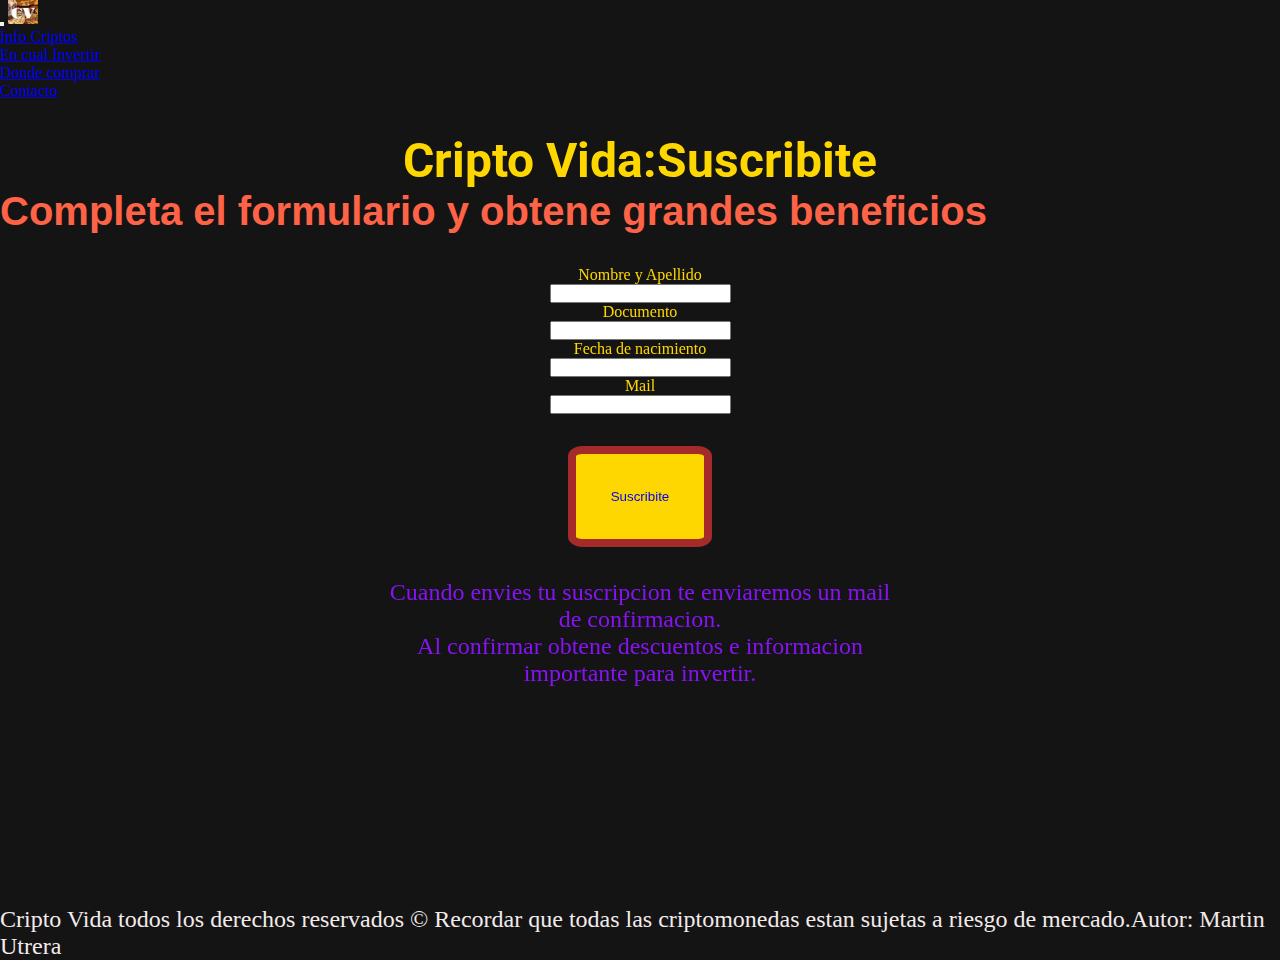
<file: pages/suscribite.htm>
<!DOCTYPE html>
<html lang="en">

<head>
    <meta charset="UTF-8">
    <meta http-equiv="X-UA-Compatible" content="IE=edge">
    <meta name="viewport" content="width=device-width, initial-scale=1.0">
    <meta name="description" content="Criptovida: Suscríbete a criptomoneda para obtener información y recomendaciones de criptomonedas como también así código de descuentos al invertir.">
    <meta name="keywords" content="Criptovida, Criptomoneda, ,recomendación inversión, beneficios, suscríbete">

    <link href="https://unpkg.com/aos@2.3.1/dist/aos.css" rel="stylesheet">
    <script src="https://unpkg.com/aos@2.3.1/dist/aos.js"></script>
    <link href="https://cdn.jsdelivr.net/npm/bootstrap@5.1.0/dist/css/bootstrap.min.css" rel="stylesheet" integrity="sha384-KyZXEAg3QhqLMpG8r+8fhAXLRk2vvoC2f3B09zVXn8CA5QIVfZOJ3BCsw2P0p/We" crossorigin="anonymous" />

    <link rel="stylesheet" href="../css/estilo.css">
    <title>Criptovida suscribite y recibi grandes beneficios invirtiendo en criptomonedas.</title>

</head>

<body>

    <header class="contenedornav">
        <nav class="navbar navbar-expand-lg bg-dark navbar-dark">
            <div class="container-fluid">
                <button class="navbar-toggler" type="button" data-bs-toggle="collapse" data-bs-target="#navbarTogglerDemo03" aria-controls="navbarTogglerDemo03" aria-expanded="false" aria-label="Toggle navigation">
                <span class="navbar-toggler-icon"></span>
              </button>
                <a class="navbar-brand" href=" ../index.html "><img src=".././imagenes/logo.png " alt="" width="30" height="24"></a>

                <div class="collapse navbar-collapse" id="navbarTogglerDemo03">
                    <ul class="navbar-nav me-auto mb-2 mb-lg-0">
                        <li class="nav-item">
                            <a class="nav-link active" aria-current="page" href="info.html">Info Criptos</a>
                        </li>
                        <li class="nav-item">
                            <a class="nav-link active" aria-current="page" href="recomendacion.html">En cual Invertir</a>
                        </li>
                        <li class="nav-item">
                            <a class="nav-link active" aria-current="page" href="dondeComprar.html">Donde comprar</a>
                        </li>
                        <li class="nav-item">
                            <a class="nav-link active" aria-current="page" href="contacto.html">Contacto</a>
                        </li>


                    </ul>

                </div>
            </div>
        </nav>
    </header>

    <main>
        <div class="container-fluid ">
            <div class="grilla__suscribite row"></div>
            <div class="suscripcion">
                <h1 data-aos="fade-right" data-aos-duration="80000" class="suscripcion__titulo">Cripto Vida:Suscribite</h1>
                <h2 class=" suscripcion__subtitulo">Completa el formulario y obtene grandes beneficios</h2>
                <form data-aos="fade-down" class="suscripcion__sectionf" action=" " method="get " enctype="text/plain ">
                    <label for="nameuser ">Nombre y Apellido</label>
                    <input type="text " name="nameuser " id="nameuser ">
                    <label for="idcard ">Documento</label>
                    <input type="number " name="idcard " id="idcard ">
                    <label for="date ">Fecha de nacimiento</label>
                    <input type="date " name="date " id="date ">
                    <label for="mail ">Mail</label>
                    <input type="email " name="mail " id="mail ">
                    <button class="suscripcion__boton">Suscribite</button>
                    <p class="suscripcion__aviso">Cuando envies tu suscripcion te enviaremos un mail de confirmacion.</p>
                    <P class="suscripcion__aviso2">Al confirmar obtene descuentos e informacion importante para invertir.</p>


                </form>

            </div>
        </div>

    </main>
    <footer class=" bg-dark text-white pt-5 ">
        <p> Cripto Vida todos los derechos reservados © Recordar que todas las criptomonedas estan sujetas a riesgo de mercado.Autor: Martin Utrera</p>
    </footer>
    </div>
    <script src="https://cdn.jsdelivr.net/npm/bootstrap@5.1.0/dist/js/bootstrap.bundle.min.js " integrity="sha384-U1DAWAznBHeqEIlVSCgzq+c9gqGAJn5c/t99JyeKa9xxaYpSvHU5awsuZVVFIhvj " crossorigin="anonymous "></script>


</body>
<script>
    AOS.init();
</script>

</html>
</file>
<file: css/estilo.css>
/*mapa*/
/* tipo de letra ,Reset y atributos para todas las paginas*/
@import url("https://fonts.googleapis.com/css2?family=Roboto:ital,wght@1,900&display=swap");
@import url("https://fonts.googleapis.com/css2?family=Open+Sans:ital,wght@1,300&display=swap");
* {
  padding: 0%;
  margin: 0%;
  box-sizing: border-box; }

body {
  background-color: #000000eb;
  color: #f3ebeb; }

h1 {
  color: #ffd700;
  font-family: 'Roboto', sans-serif; }

h2 {
  color: #ffd700;
  font-family: 'Open Sans', sans-serif; }

li {
  transition: background 3s; }

li:hover {
  background: #ffd700; }

/* media queries para todas las paginas */
h1 {
  font-size: 3rem;
  text-align: center; }

h2 {
  font-size: 2.5rem; }

h3 {
  font-size: 2.2rem; }

p {
  font-size: 1.5rem; }

footer {
  font-size: 1.5rem; }

@media (max-width: 768px) {
  h1 {
    font-size: 2rem; }
  h2 {
    font-size: 1.8rem; }
  h3 {
    font-size: 1.5rem; }
  p {
    font-size: 1.2rem; }
  footer {
    font-size: 1rem; } }

@media (max-width: 576px) {
  h1 {
    font-size: 1.6rem; }
  h2 {
    font-size: 1.5rem; }
  h3 {
    font-size: 1.2rem; }
  p {
    font-size: 1rem; }
  footer {
    font-size: 1rem; } }

@media (max-width: 450px) {
  h1 {
    font-size: 1rem; }
  h2 {
    font-size: 1rem; }
  h3 {
    font-size: 1rem; }
  p {
    font-size: 0.8rem; }
  footer {
    font-size: 0.8rem; } }

/*para index*/
.principal__grilla {
  justify-content: center; }

.main_p1 {
  color: #f3ebeb; }

.division {
  color: #ffd700;
  text-align: center; }

.div__imagen {
  margin: 2rem;
  border-radius: 20%;
  object-fit: cover;
  width: 47rem;
  height: 23rem;
  transition: height 1s, width 1s; }
  .div__imagen:hover {
    width: 55rem;
    height: 31rem; }

@media screen and (max-width: 650px) {
  .div__imagen {
    margin: 2%;
    width: 70%;
    height: 70%; } }

@media screen and (max-width: 450px) {
  .div__imagen {
    margin: 2%;
    width: 50%;
    height: 50%; } }

.body__p {
  color: tomato; }

.boton__index {
  padding: 1.2rem;
  margin-top: 2rem;
  margin-bottom: 2rem;
  border-radius: 10%;
  color: #0303f0;
  background-color: #ffd700;
  border: solid 0.5rem brown;
  transition: padding 3s; }
  .boton__index:hover {
    padding: 2rem; }

/*pagina info*/
.footer_pages {
  bottom: 100%; }

.grilla__info {
  display: grid;
  grid-template-columns: repeat(2, 1fr);
  grid-template-rows: 1fr;
  text-align: center;
  justify-content: center;
  margin: 1rem 2rem; }

@media screen and (max-width: 1023px) {
  .grilla__info {
    grid-template-columns: 1fr; } }

@media screen and (max-width: 576px) {
  .grilla__info {
    margin: 1rem;
    grid-template-columns: 1fr; } }

@media screen and (max-width: 400px) {
  .grilla__info {
    margin: 0.5rem;
    grid-template-columns: 1fr; } }

.part {
  padding: 2rem; }
  .part__imagen {
    height: 60vh;
    width: 60vh; }

@media screen and (max-width: 760px) {
  .part {
    padding: 1rem; }
    .part__imagen {
      height: 40vh;
      width: 40vh; } }

@media screen and (max-width: 500px) {
  .part {
    padding: 1rem; }
    .part__imagen {
      height: 30vh;
      width: 30vh; } }

.sectionInfo {
  padding-top: 1rem;
  text-align: center;
  align-items: center; }
  .sectionInfo__frase {
    color: tomato; }

.recordatorio__info {
  padding-top: 4rem;
  color: #8713f5; }

.iframe2 {
  width: 48rem;
  height: 32rem; }

@media screen and (max-width: 1023px) {
  .iframe2 {
    width: 40rem;
    height: 32rem; } }

@media screen and (max-width: 680px) {
  .iframe2 {
    width: 25rem;
    height: 20rem; } }

@media screen and (max-width: 500px) {
  .iframe2 {
    width: 20rem;
    height: 20rem; } }

@media screen and (max-width: 340px) {
  .iframe2 {
    width: 15rem;
    height: 15rem; } }

/* Pagina donde comprar carrousel*/
.carousel__dondecomprar img {
  height: 90vh;
  width: 100%; }

@media screen and (min-width: 768px) {
  .carousel-item p {
    font-size: 0.8rem; } }

@media screen and (min-width: 1024px) {
  .carousel-item p {
    font-size: 1.5rem; } }

.boton__dondecomprar {
  border-radius: 5%;
  color: #0303f0;
  background-color: #ffd700;
  border: solid 0.2rem brown; }

.titulo_dondecomprar {
  font-size: medium;
  color: #8713f5; }

@media screen and (min-width: 760px) {
  .titulo_dondecomprar {
    font-size: larger; } }

/*pagina contacto*/
.contenidos {
  display: flex;
  flex-direction: column;
  margin: 1rem 5rem;
  align-items: center; }

.contenido__titulo {
  text-align: center; }

.contenido__subtitulo {
  color: tomato;
  font-family: 'Kodchasan', sans-serif;
  padding-top: 2rem; }

.contenido__sectionf {
  padding: 2rem 30%;
  margin-bottom: 2rem;
  color: #ffd700;
  padding: 2rem 30%;
  font-family: 'Poller One', cursive;
  text-align: center;
  display: flex;
  flex-direction: column;
  height: 40rem;
  align-items: center;
  text-align: center; }

.contenido__boton, .boton__info, .boton__recomendacion {
  padding: 1.2rem;
  margin-top: 2rem;
  margin-bottom: 1rem;
  border-radius: 10%;
  color: #0303f0;
  background-color: #ffd700;
  border: solid 0.5rem brown;
  transition: padding 3s; }
  .contenido__boton:hover, .boton__info:hover, .boton__recomendacion:hover {
    padding: 2rem; }

/*paginas recomendaciones*/
.grilla_recomendacion {
  display: grid;
  grid-template-columns: repeat(2, 1fr);
  grid-template-rows: 1fr;
  text-align: center;
  justify-content: center; }

@media screen and (max-width: 1024px) {
  .grilla_recomendacion {
    grid-template-columns: 1fr; } }

.titulo__recomendacion {
  text-align: center;
  padding-bottom: 3rem; }

.subtitulo__recomendacion {
  color: tomato; }

.cripto {
  padding: 2rem; }
  .cripto__imagen {
    height: 60vh;
    width: 60vh; }

@media screen and (max-width: 500px) {
  .cripto {
    padding: 1rem; }
    .cripto__imagen {
      height: 40vh;
      width: 40vh; } }

@media screen and (max-width: 760px) {
  .cripto {
    padding: 1rem; }
    .cripto__imagen {
      height: 30vh;
      width: 30vh; } }

.aviso {
  color: #8713f5; }

/*paginas sucripciones*/
.grilla__suscribite {
  display: flex;
  flex-direction: column;
  margin: 1rem 5rem;
  align-items: center; }

.suscripcion__titulo {
  text-align: center; }

.suscripcion__subtitulo {
  color: tomato;
  font-family: 'Kodchasan', sans-serif; }

.suscripcion__sectionf {
  padding: 2rem 30%;
  margin-bottom: 2rem;
  color: #ffd700;
  padding: 2rem 30%;
  font-family: 'Poller One', cursive;
  text-align: center;
  display: flex;
  flex-direction: column;
  height: 40rem;
  align-items: center;
  text-align: center; }

.suscripcion__boton {
  border-radius: 10%;
  color: #0303f0;
  background-color: #ffd700;
  border: solid 0.5rem brown;
  transition: padding 3s;
  padding: 2.2rem;
  margin-top: 2rem;
  margin-bottom: 2rem; }
  .suscripcion__boton:hover {
    padding: 5rem; }

.suscripcion__aviso {
  color: #8713f5; }

.suscripcion__aviso2 {
  color: #8713f5; }
  @media screen and (max-width: 300px) {
    .suscripcion__aviso2 {
      display: none; } }
</file>
